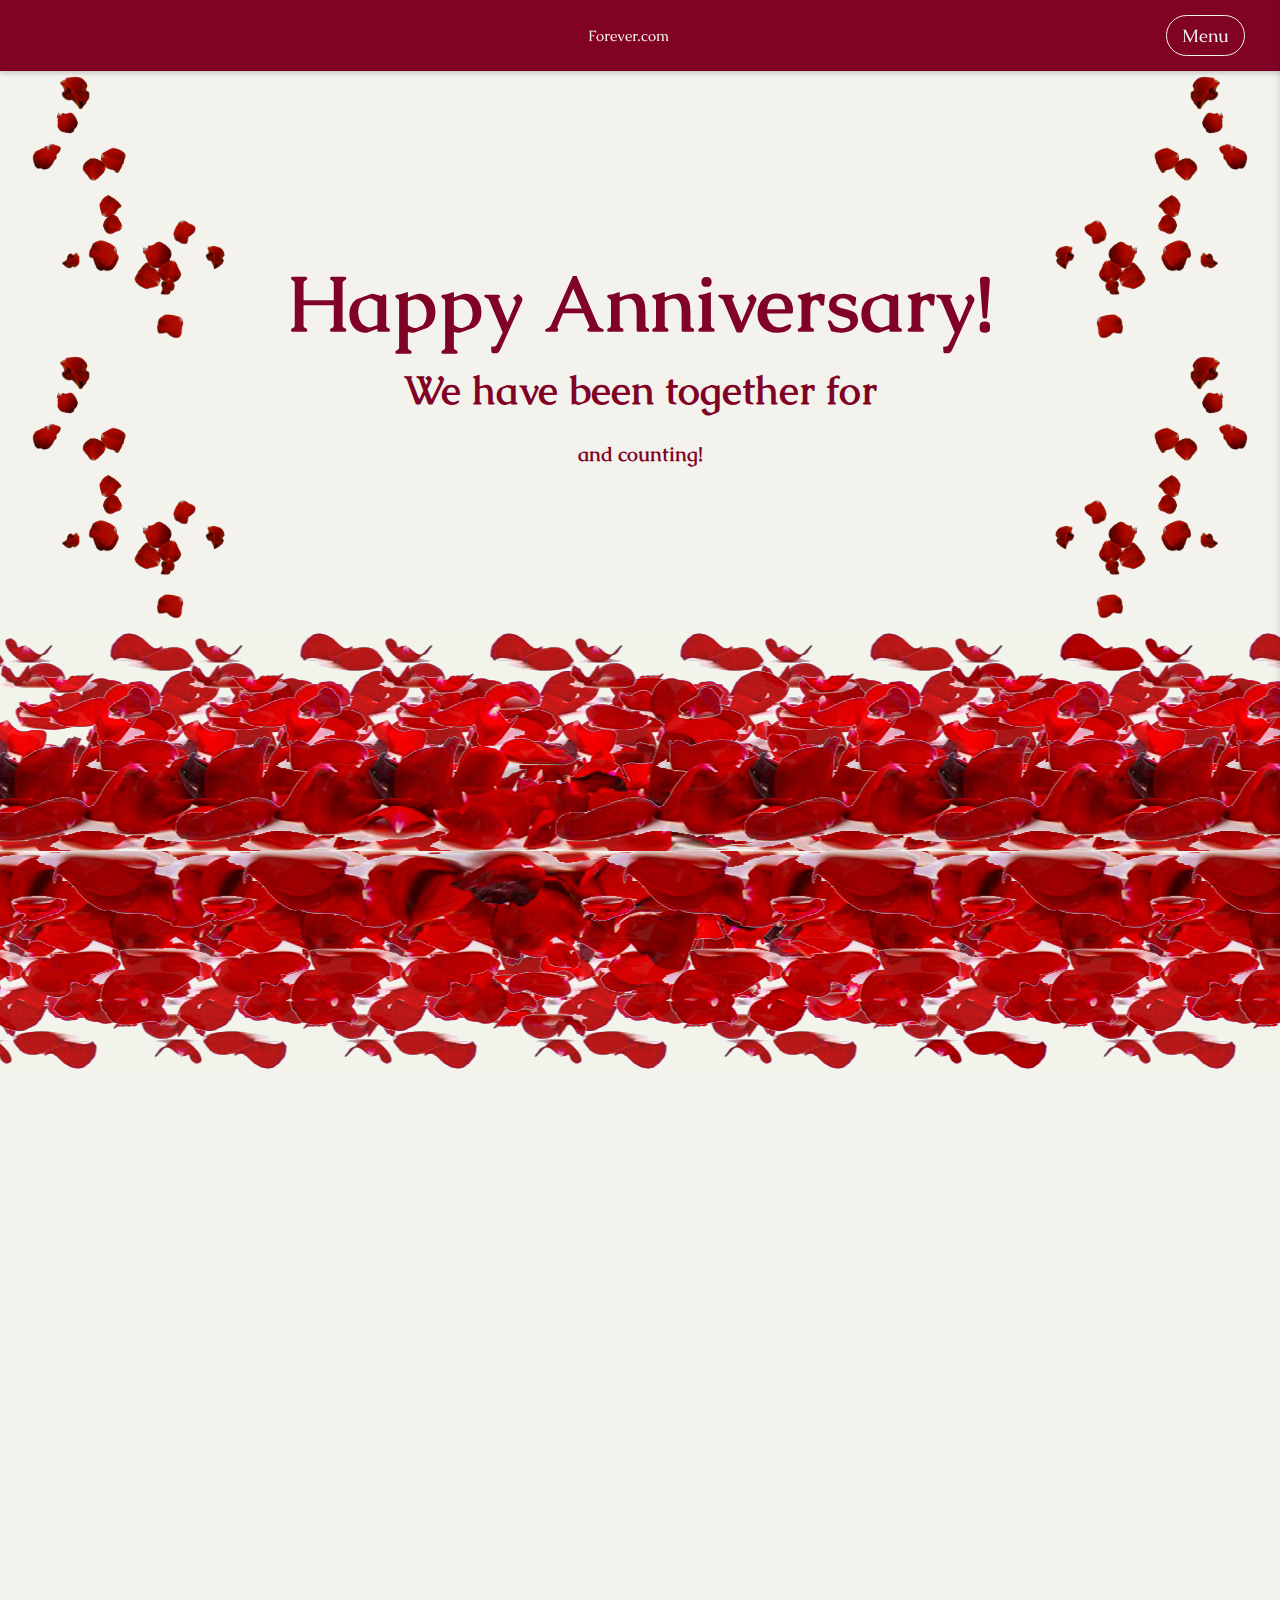
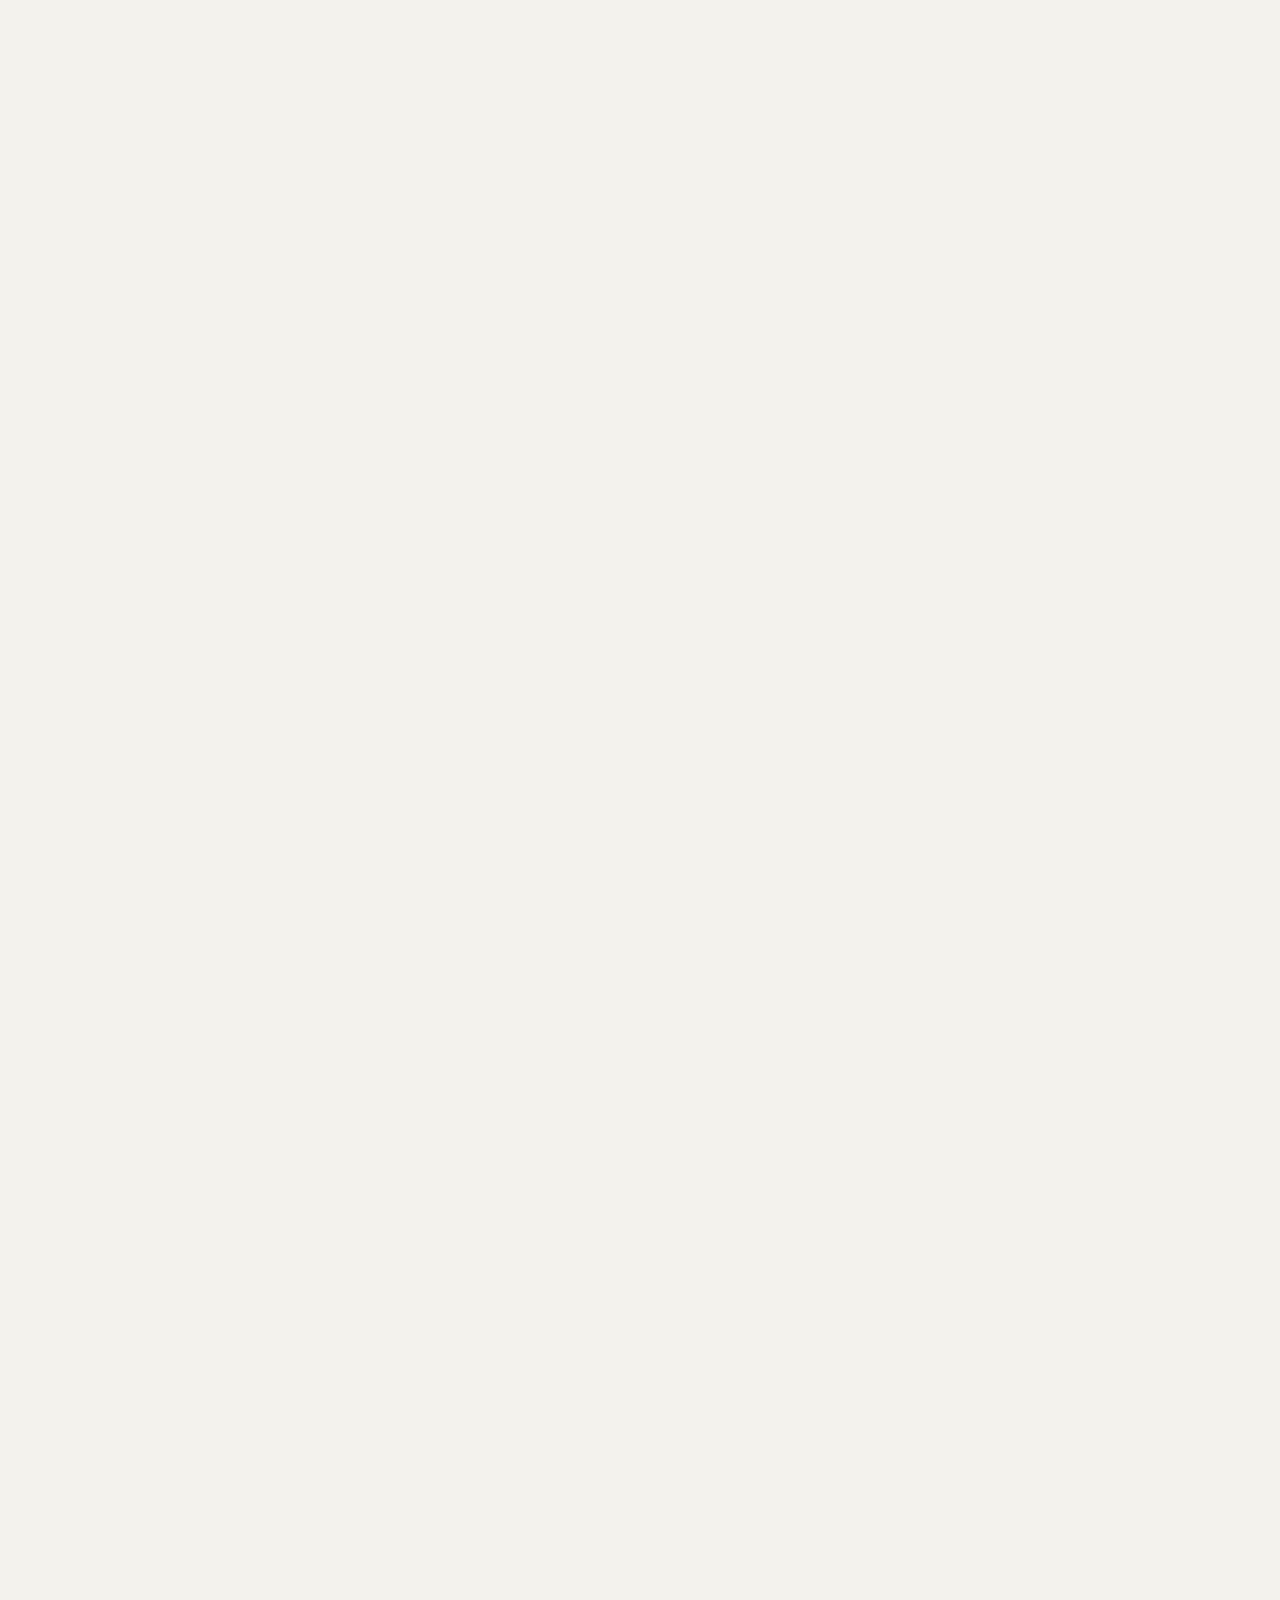
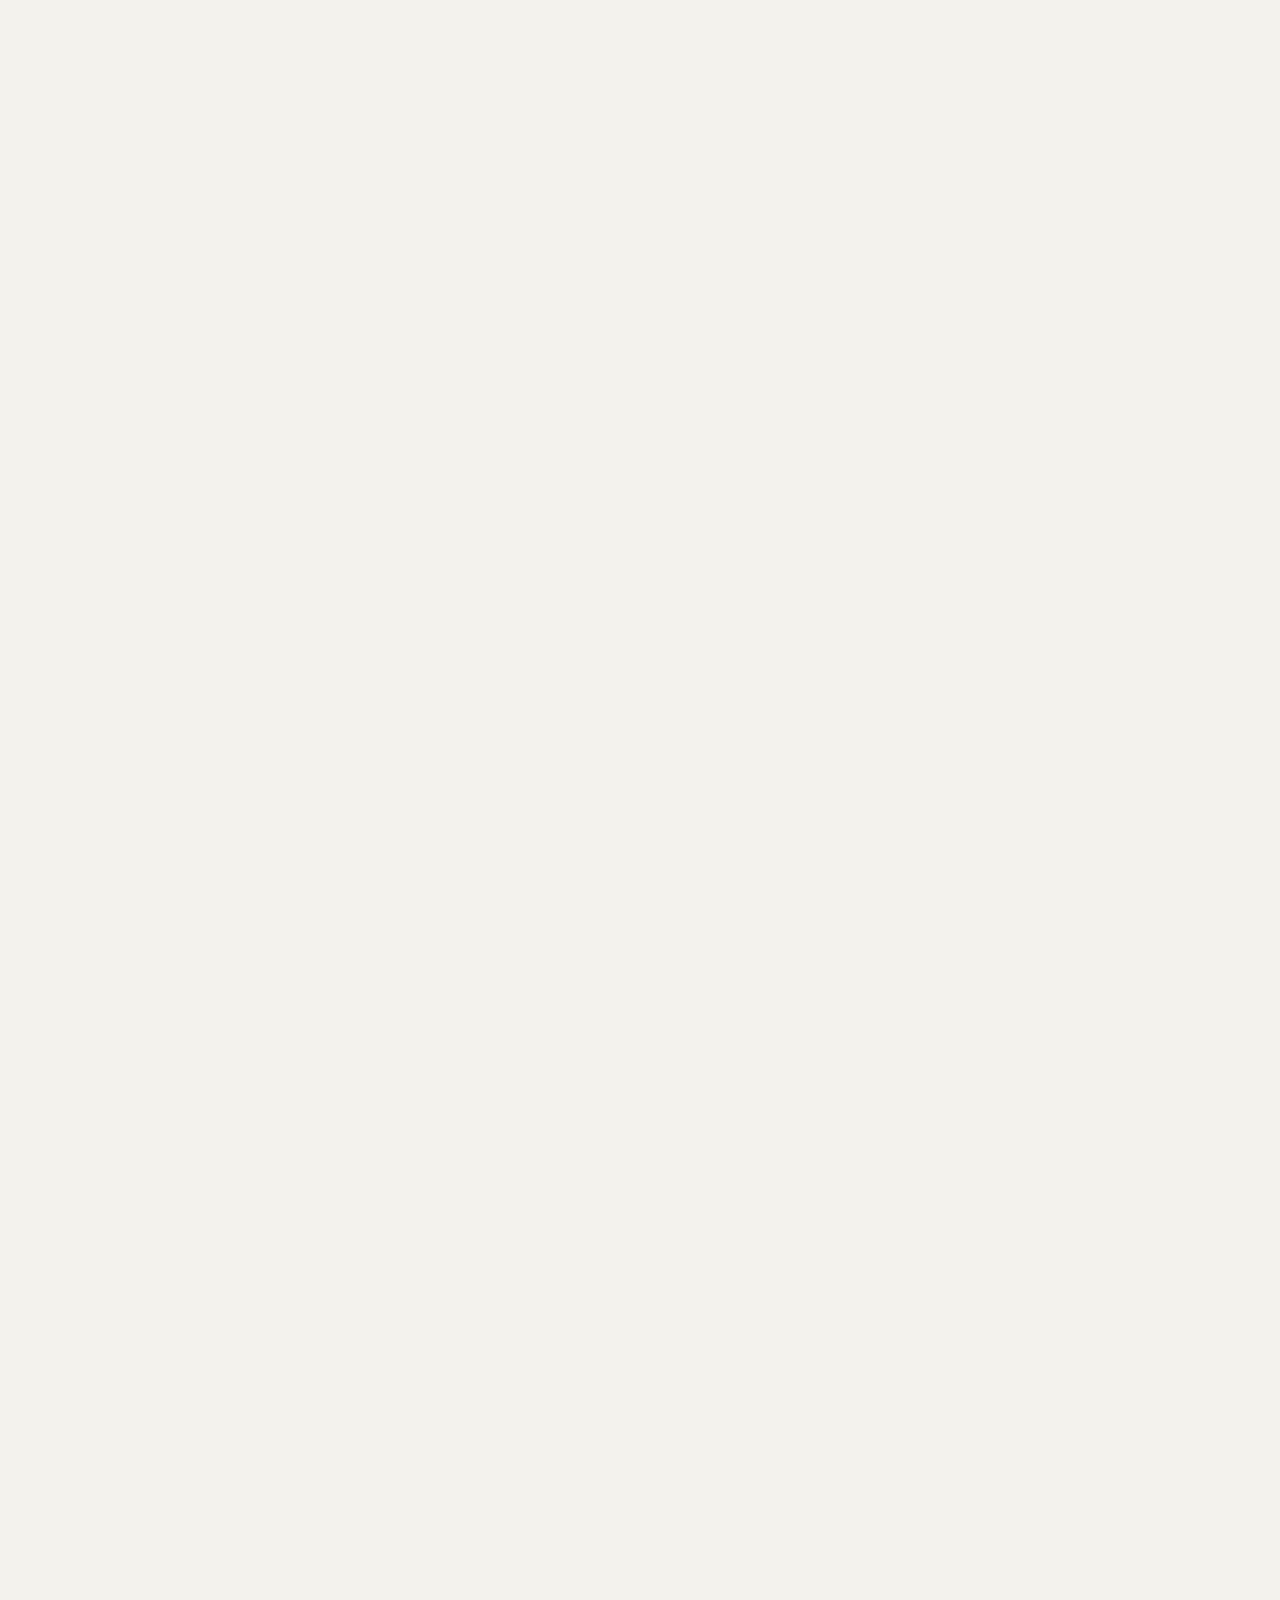
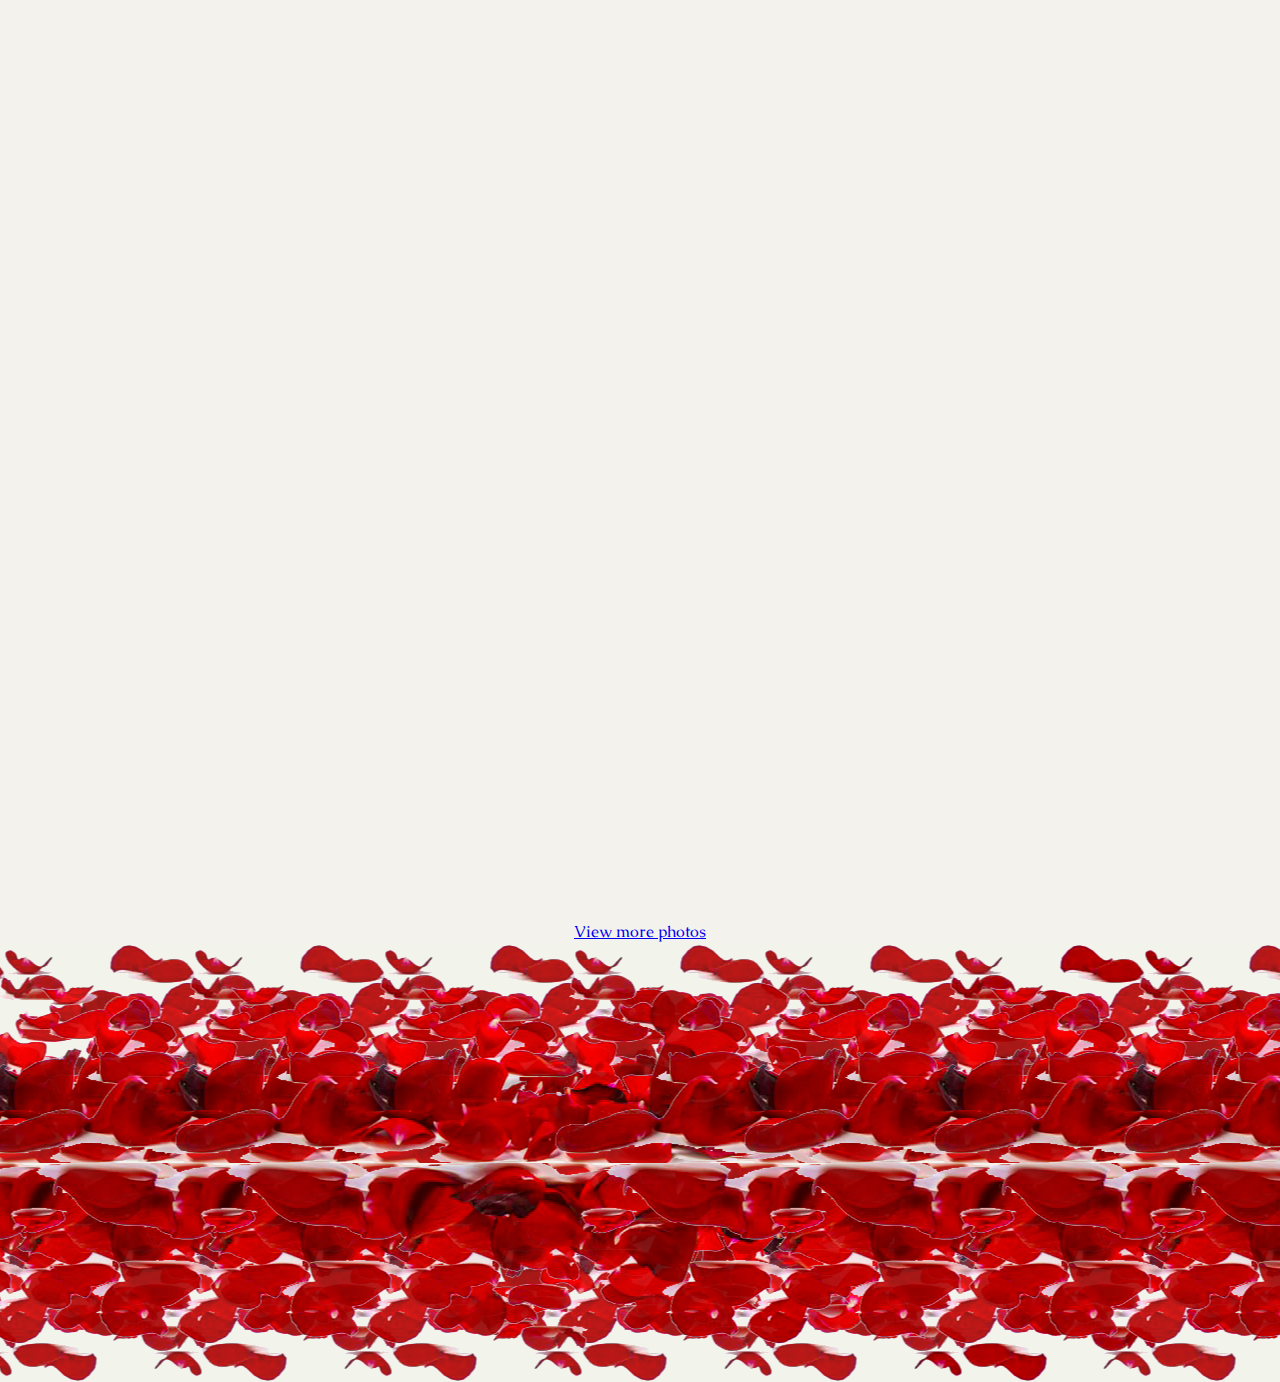
<file: index.html>
<!DOCTYPE html>
<html lang="en">
<head>
  <meta charset="UTF-8">
  <meta name="viewport" content="width=device-width, initial-scale=1.0">
  <title>Happy Anniversary</title>
  <link rel="stylesheet" href="styles.css">
</head>




<body>
  <!-- Header -->
  <header>
    <div class="site-title">Forever.com</div>
    <button class="menu-btn" onclick="openSidebar()">Menu</button>
  </header>


  <!-- Sidebar -->
  <div id="sidebar" class="sidebar">
    <button class="close-btn" onclick="closeSidebar()">Close</button>
        <div class="sidebar-links">
        <a href="index.html">Home</a>
        <a href="playlist.html">Playlist</a>
        <a href="gallery.html">Gallery</a>
        <a href="coupons.html">Coupons</a>
        <a href="messages.html">Messages</a>
    </div>
  </div>


 
    <!-- Overlay -->
    <div id="overlay" class="overlay" onclick="closeSidebar()"></div>






  <main class="content">
  <div class="left">
    <img src="images/Red-Rose-Petals-PNG-Image-File-left.png" alt="Petals left" class="petals-left">
    <img src="images/Red-Rose-Petals-PNG-Image-File-left.png" alt="Petals left" class="petals-left">


  </div>
    <div class="text">
      <h1>Happy Anniversary!</h1>
      <h2>We have been together for</h2>
        <div class="middle-counter">
        <div class="countdown" id="countupTimer">
            <div id="days"></div>
            <div id="hours"></div>
            <div id="minutes"></div>
            <div id="seconds"></div>
            <h3>and counting!</h3>
        </div>
      </div>      
    </div>
    <div class="right">
      <img src="images/Red-Rose-Petals-PNG-Image-File.png" alt="Petals right" class="petals-right">
      <img src="images/Red-Rose-Petals-PNG-Image-File.png" alt="Petals right" class="petals-right">
    </div>
  </main>


<footer></footer>


 <!-- Section 1: Image on Left, Text on Right -->
<div class="info-section">
    <img src="images/IMG_5337.JPEG" alt="A Beautiful Moment" class="info-image">
    <div class="info-text">
      <h2>Once upon a time,</h2>
      <p>
        a boy and a girl started their first year of high school, unaware of the journey that awaited them. The boy would often see the girl in the hallways, outside of class, and every time he did, he admired her beauty and wished for a chance to talk to her. 
        He wanted nothing more than to be close to her, even if just for a moment.
        Luckily for him, his childhood friend, Ashley, happened to be close friends with this girl. Subtly, without revealing his massive crush, he would ask Ashley about her, what she liked, what she did for fun. Every little detail about her fascinated him. 
        She was smart, beautiful, and, to his surprise, she played basketball just like him. But then, one day, Ashley mentioned something that made his heart race, this girl also loved a show that he was completely obsessed with.
        From that moment, he knew he had to talk to her.
        
      </p>
    </div>


</div>


<!-- Section 2: Image on Right, Text on Left -->
<div class="info-section reverse">
    <img src="images/IMG_9174card.JPG" alt="A Beautiful Moment" class="info-image">
    <div class="info-text">
      <p>
        But patience was key. He had to wait for his time.
        Then, one day, it finally happened, his time had come.
        In his second semester of English class, fate rewarded him. 
        For the first time ever, they were in the same class. He was determined to sit near her, but when he got to class his friends and her friend all sat together since they all went to elementary together. 
        Still, he found a seat as close as possible, just to be near her. During that English class, he tried his best to impress this girl. He thought of many ways of trying to impress her, and one day he found the perfect thing to say to catch her interest, he asked the teacher “Ms Daniel, could we read the book called avatar the last airbender based of the show”. He made sure to say that when the girl was around, He hoped it would spark something between them. 
        What he didn't know was that it actually would. 
              </p>
    </div>
</div>

<div class="info-section">
  <img src="images/IMG_5666.JPG" alt="A Beautiful Moment" class="info-image">
  <div class="info-text">
    <h2>Two Years Later</h2>
    <p>
      The boy this year was taking all science courses as that's what he enjoys doing, and the girl had followed more of the political path of wanting to become a lawyer. They crossed paths in the hallways from time to time, the girl noticing how much more athletic the boy had become, while the boy still saw her as the most beautiful girl in the school. But they still barely talked.
Until something unexpected happened.
One day, out of nowhere, the girl switched into all of his classes. She also found sciences more interesting.
The first class she had with him was chemistry class and not only was she in his class—she sat right beside him. It was a miracle
    </p>
  </div>
</div>


<!-- Section 2: Image on Right, Text on Left -->
<div class="info-section reverse">
  <img src="images/IMG_4078.jpg" alt="A Beautiful Moment" class="info-image">
  <div class="info-text">
    <p>
      This chemistry class was small, the perfect opportunity for him to impress her. He thought he could help her with the work, maybe show off a little. But he soon realized something, she was a genius. Before he could even offer to help on the assignment, she said she had already finished the assignment, the boy was amazed. But then… he noticed something.
      She was watching the show that he loved, The very same one that he brought up in grade 9. 
      HIS EYES GREW, he was in awe, such a smart beautiful girl sitting beside him watching the show he loves in class, 
      he immediately said acting like he didn’t already know, "Wait… you like that show? That’s my all-time favourite!" and she said “hehe yeah me too” and offered him one of her AirPods, 
      and boom the talking has begun and this became his favourite class ever.
          </p>
  </div>
</div>

<div class="info-section">
  <img src="images/IMG_8609.JPG" alt="A Beautiful Moment" class="info-image">
  <div class="info-text">
    <p>
From that day on, they talked every single day. Being in all of the same classes meant they spent nearly every moment together, and soon, their conversations went beyond school. They talked outside of class, after school, and late into the night. Their connection grew stronger with each passing day.  They loved talking to each other, so their playful conversations turned into flirting and flirting turned into dates.
 They knew they were perfect for each other, so the boy asked her <span id="whole"> </span> ago if he could be her boyfriend, and thankfully she said yes and they have been together since.

    </p>
  </div>
</div>

<div class="info-section">
  <div class="end-text">
    <p>
      Every second I spend with you it makes me realize how fortunate and grateful I am to have you in my life. It’s crazy to think about how far we’ve come, from barely speaking in the hallways to spending every moment together and how this website timer will go on forever hehe. 
      I know that no matter where life takes us, we will always have each other. That’s why I made this website, so we can look back, 
      see how our story started, cherish every moment that brought us here, and keep a piece of each other wherever we go. And, of course, to celebrate three amazing years together. I love you soo muchh. Here's to us. Forever and always.
    </p>
  </div>
</div>

<div class="info-section">
  <img src="images/IMG_1567.jpg" alt="A Beautiful Moment" class="bottom-image">
  <div class="info-text">
  </div>
  <img src="images/DSCF2641 2lol.JPG" alt="A Beautiful Moment" class="bottom-image">
</div>




<a href="https://www.icloud.com/sharedalbum/#B1x5qXGF1Gauasp;22154E71-22F7-4418-B85C-9F52313DC5D9">View more photos</a>
<!-- Image Stack Effect -->


<footer></footer>


  <!-- Script -->
<script src="script.js"></script>


</body>
</html>
</file>
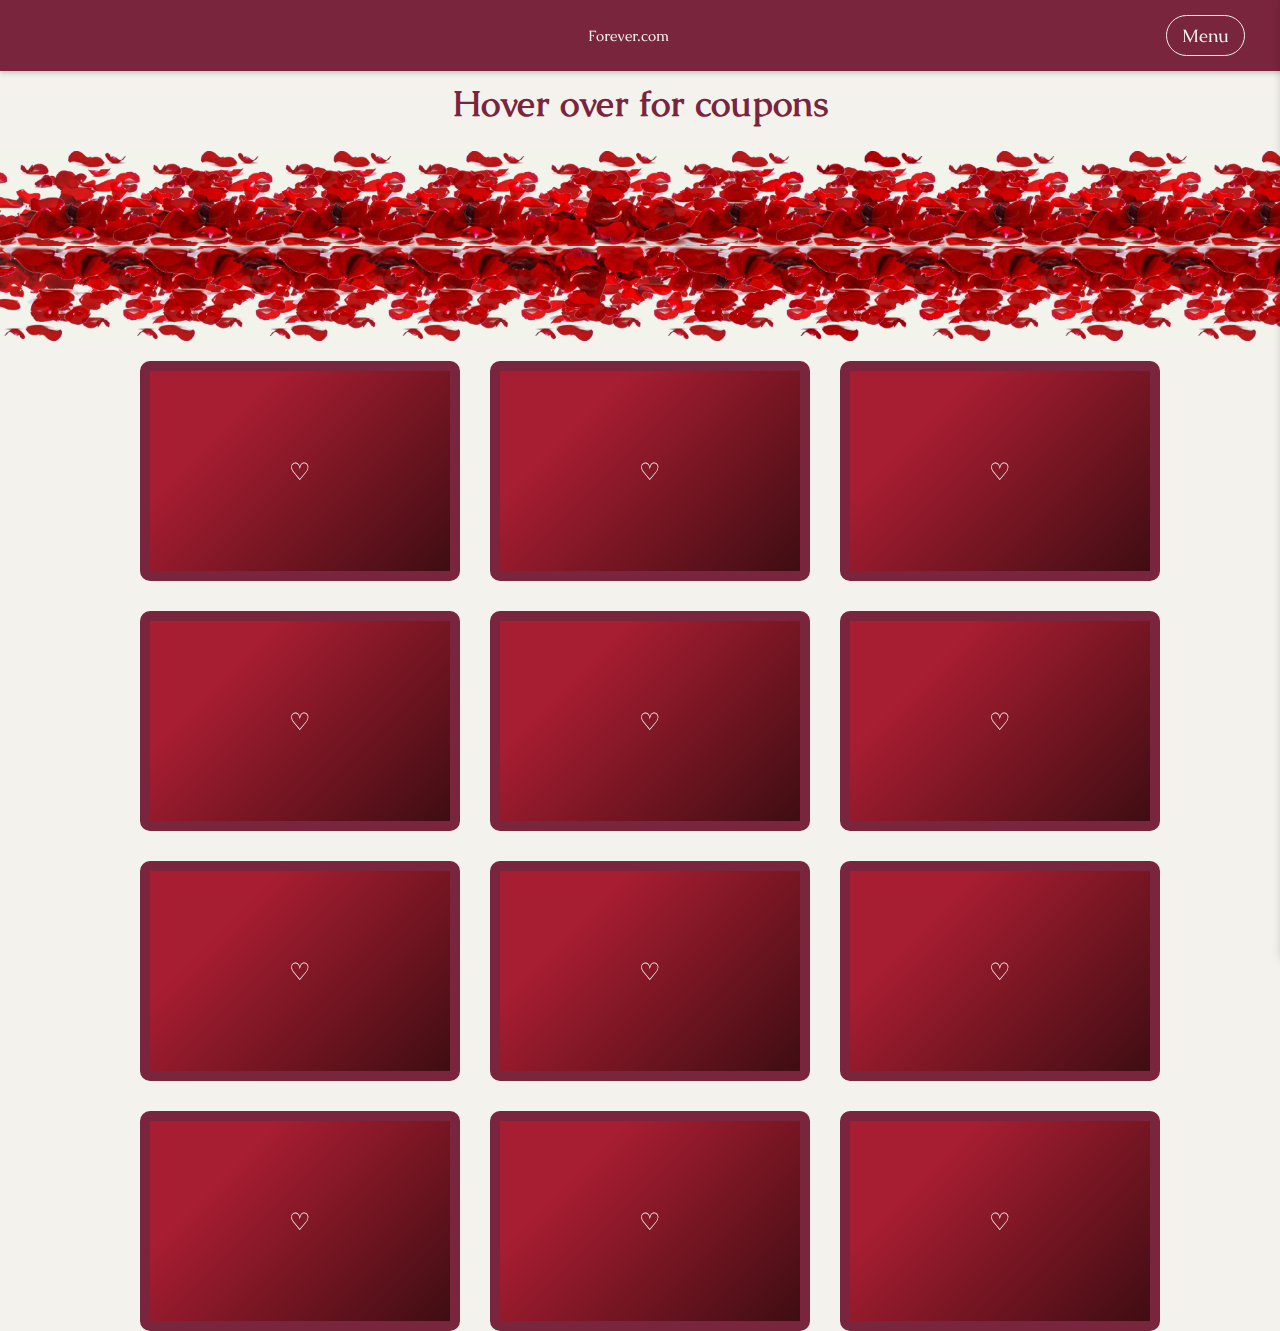
<file: coupons.html>
<!DOCTYPE html>
<html lang="en">
<head>
    <meta charset="UTF-8">
    <meta name="viewport" content="width=device-width, initial-scale=1.0">
    <title>Coupons</title>
    <link rel="stylesheet" href="coupon-styles.css">
</head>
<body>

  <!-- Header -->
  <header>
    <div class="site-title">Forever.com</div>
    <button class="menu-btn" onclick="openSidebar()">Menu</button>
  </header>

  <!-- Sidebar -->
  <div id="sidebar" class="sidebar">
    <button class="close-btn" onclick="closeSidebar()">Close</button>
    <div class="sidebar-links">
        <a href="index.html">Home</a>
        <a href="playlist.html">Playlist</a>
        <a href="gallery.html">Gallery</a>
        <a href="coupons.html">Coupons</a>
        <a href="messages.html">Messages</a>
    </div>
  </div>

  <h1>Hover over for coupons</h1>
  <footer>
  </footer>

  <!-- Cards Grid Container -->
  <div class="cards-container">
    <div class="card">
      <div class="card-inner">
        <div class="card-front">
          <p>♡</p>
        </div>
        <div class="card-back">
          <p>Discount 10%</p>
        </div>
      </div>
    </div>

    <div class="card">
      <div class="card-inner">
        <div class="card-front">
          <p>♡</p>
        </div>
        <div class="card-back">
          <p>Discount 20%</p>
        </div>
      </div>
    </div>

    <div class="card">
      <div class="card-inner">
        <div class="card-front">
          <p>♡</p>
        </div>
        <div class="card-back">
          <p>Free Shipping</p>
        </div>
      </div>
    </div>

    <div class="card">
      <div class="card-inner">
        <div class="card-front">
          <p>♡</p>
        </div>
        <div class="card-back">
          <p>Buy 1 Get 1</p>
        </div>
      </div>
    </div>

    <div class="card">
      <div class="card-inner">
        <div class="card-front">
          <p>♡</p>
        </div>
        <div class="card-back">
          <p>25% Off</p>
        </div>
      </div>
    </div>


    
    <div class="card">
      <div class="card-inner">
        <div class="card-front">
          <p>♡</p>
        </div>
        <div class="card-back">
          <p>25% Off</p>
        </div>
      </div>
    </div>

    
    <div class="card">
      <div class="card-inner">
        <div class="card-front">
          <p>♡</p>
        </div>
        <div class="card-back">
          <p>25% Off</p>
        </div>
      </div>
    </div>

    
    <div class="card">
      <div class="card-inner">
        <div class="card-front">
          <p>♡</p>
        </div>
        <div class="card-back">
          <p>25% Off</p>
        </div>
      </div>
    </div>

    
    <div class="card">
      <div class="card-inner">
        <div class="card-front">
          <p>♡</p>
        </div>
        <div class="card-back">
          <p>25% Off</p>
        </div>
      </div>
    </div>

    
    <div class="card">
      <div class="card-inner">
        <div class="card-front">
          <p>♡</p>
        </div>
        <div class="card-back">
          <p>25% Off</p>
        </div>
      </div>
    </div>

    
    <div class="card">
      <div class="card-inner">
        <div class="card-front">
          <p>♡</p>
        </div>
        <div class="card-back">
          <p>25% Off</p>
        </div>
      </div>
    </div>

    <div class="card">
      <div class="card-inner">
        <div class="card-front">
          <p>♡</p>
        </div>
        <div class="card-back">
          <p>Exclusive Deal</p>
        </div>
      </div>
    </div>
  </div>

  <!-- Overlay -->
  <div id="overlay" class="overlay" onclick="closeSidebar()"></div>



  <script src="script.js"></script>

</body>
</html>
</file>
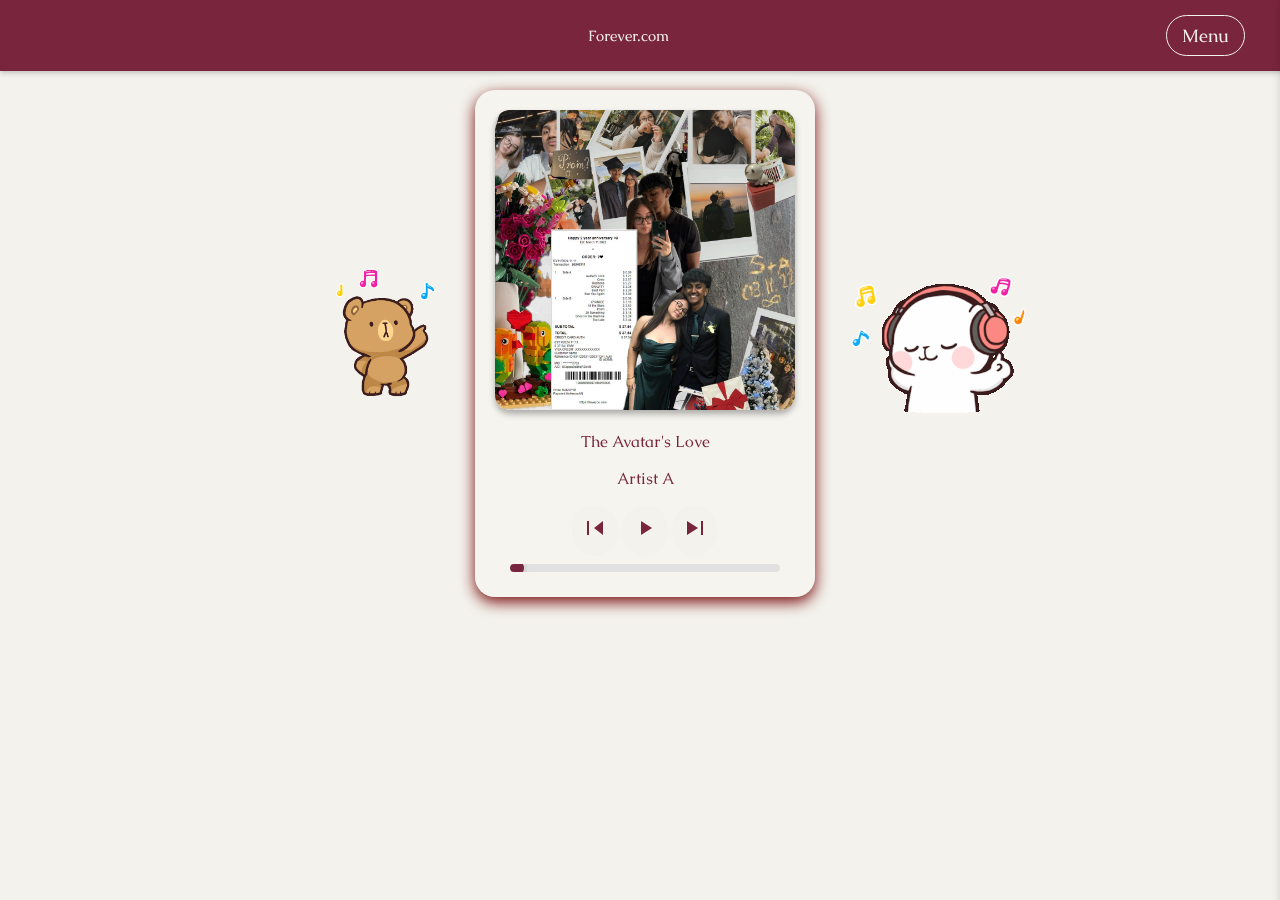
<file: playlistbutton.html>
<!DOCTYPE html>
<html lang="en">
<head>
    <meta charset="UTF-8">
    <meta name="viewport" content="width=device-width, initial-scale=1.0">
    <title>Document</title>
    <link rel="stylesheet" href="music_styles.css">
</head>


<body>

    
  <!-- Header -->
  <header>
    <div class="site-title">Forever.com</div>
    <button class="menu-btn" onclick="openSidebar()">Menu</button>
  </header>

  <!-- Sidebar -->
  <div id="sidebar" class="sidebar">
    <button class="close-btn" onclick="closeSidebar()">Close</button>
        <div class="sidebar-links">
        <a href="index.html">Home</a>
        <a href="playlist.html">Playlist</a>
        <a href="gallery.html">Gallery</a>
        <a href="coupons.html">Coupons</a>
        <a href="messages.html">Messages</a>
    </div>
  </div>

    <main class="content">

    <img src="images/dance.gif" alt="dance" class="gif1">

    <div class="music-player">
        <div class="album-art">
            <img id="coverImage" src="images/cover.jpg" alt="Album Art">
        </div>
        <div class="song-info">
            <p id="songTitle">Select a song</p>
            <p id="artistName">Artist Name</p>
        </div>
        <audio id="audioPlayer" src=""></audio>
    
        <div class="controls">
            <button class="music-btn" onclick="prevSong()">
                <svg xmlns="http://www.w3.org/2000/svg" width="24" height="24" viewBox="0 0 24 24">
                    <path d="M11 12L20 5V19L11 12ZM4 5V19H6V5H4Z"/>
                </svg>
            </button>
    
            <button id="playPauseBtn" class="music-btn" onclick="togglePlay()">
                <svg id="playIcon" xmlns="http://www.w3.org/2000/svg" width="24" height="24" viewBox="0 0 24 24">
                    <path d="M8 5v14l11-7z"/>
                </svg>
                <svg id="pauseIcon" style="display: none;" xmlns="http://www.w3.org/2000/svg" width="24" height="24" viewBox="0 0 24 24">
                    <path d="M6 5h4v14H6zm8 0h4v14h-4z"/>
                </svg>
            </button>
            
            <button class="music-btn" onclick="nextSong()">
                <svg xmlns="http://www.w3.org/2000/svg" width="24" height="24" viewBox="0 0 24 24">
                    <path d="M4 5v14l11-7L4 5zm16 0h-2v14h2V5z"/>
                </svg>
            </button>
        </div>
    
        <input type="range" id="progressBar" value="0">
    </div>

    <img src="images/milk-and-mocha-music.gif" alt="dance" class="gif">


</main>    
    
    <!-- Overlay -->
    <div id="overlay" class="overlay" onclick="closeSidebar()"></div>

    <script src="script.js"></script>

    
</body>
</html>
</file>
<file: styles.css>
@import url('https://fonts.googleapis.com/css2?family=Caudex:wght@400;700&display=swap');

html, body {
  margin: 0;
  padding-left: 0px;
  width: 100%;
  overflow-x: hidden; /* Prevent horizontal scrolling */
}


body {
  margin: 0;
  padding: 0;
  background-color: #F3F2EC;
  color: #800326;
  font-family: 'Caudex', serif;
  text-align: center;
}




header {
background-color: #800326;
color: #F3F2EC;
padding: 15px;
font-size: 15px;
display: flex;
justify-content: space-between;
align-items: center;
position: fixed;
width: 100%;
top: 0; /* Initially visible */
left: 0;
z-index: 1000;
transition: top 0.3s ease-in-out; /* Smooth hide/show transition */
box-shadow: 0 2px 5px rgba(0, 0, 0, 0.2);
}




.header-container {
display: flex;
width: 100%;
justify-content: space-between;
align-items: center;
padding: 0 20px;
}


.site-title {
flex-grow: 1; /* Allows the title to take up space */
text-align: center; /* Centers the text */
margin-left: 75px;
}


.menu-btn {
  border: 1px solid #F3F2EC;
  font-family: 'Caudex', serif;
  border-radius: 100px;
  padding: 8px 15px;
  margin-right: 50px;
  cursor: pointer;
  background: transparent;
  color: #F3F2EC;
  font-size: 18px;
}




.menu-btn:hover {
  background-color: #F3F2EC;
  color: #800326;
}




/* Sidebar */
.sidebar {
  position: fixed;
  top: 0;
  width: 250px;
  height: 100%;
  background-color: #800326;
  color: white;
  box-shadow: 2px 0px 10px rgba(0, 0, 0, 0.2);
  padding-top: 60px;
  right: -250px; /* Initially hidden on the right */
  transition: right 0.4s ease-in-out;
  z-index: 1100;
}


.sidebar a {
  display: block;
  padding: 15px;
  text-decoration: none;
  color: white;
  font-size: 20px;
  font-style: italic;
  transition: 0.3s;
}


.sidebar a:hover {
  background-color: #F3F2EC;
  color: #800326;
}


.sidebar-links {
 padding-top: 20px;
}


/* Close Button - Now Centered */
.close-btn {
  position: absolute;
  top: 20px;
  left: 50%;
  transform: translateX(-50%);
  font-size: 18px;
  cursor: pointer;
  background: none;
  border: 1px solid white;
  padding: 5px 12px;
  border-radius: 100px;
  color: white;
  font-family: 'Caudex', serif;
}


.close-btn:hover {
  background-color: white;
  color: #800326;
}




/* Overlay (Dimming Effect) */
.overlay {
  position: fixed;
  top: 0;
  left: 0;
  width: 100%;
  height: 100%;
  background: rgba(0, 0, 0, 0.5);
  visibility: hidden;
  opacity: 0;
  transition: opacity 0.3s ease-in-out, visibility 0.3s ease-in-out;
  z-index: 1000;
}


/* Active Classes */
.sidebar.show {
  right: 0;
}


.overlay.show {
  visibility: visible;
  opacity: 1;
}



.content {
margin-top: 70px; /* Ensures content starts below the fixed header */
display: flex;
justify-content: center;
align-items: center;
gap: 20px;
}



h1 {
  font-size: 78px; /* Adjust size as needed */
  margin-bottom: 10px;
  margin-top: 40px;
  text-align: center;
  white-space: nowrap; /* Prevents the text from breaking into two lines */
  overflow: hidden; /* Prevents content overflow */
  text-overflow: ellipsis; /* Ensures overflow is handled gracefully */
  width: 100%; /* Ensures it spans full width */
  display: flex;
  justify-content: center;
  align-items: center;
}


h2 {
  font-size: 40px;
  margin-bottom: 5px;
  margin-top: 5px;
}


h3 {
  font-size: 20px;
  margin-top: 20px;
}


.middle-counter {
display: flex;
justify-content: center;
align-items: center;
}




.countdown {
font-size: 100px; /* Increase base font size */
text-align: center;
display: flex;
flex-direction: column; /* Stack items in a column */
font-weight: bold; /* Make text bold */
}


.countdown div {
font-size: 59px; /* Increase font size for each row */
color: #800326; /* Match the theme color */
text-align: left;
}


.petals-left {
width: 275px;}


.petals-right {
width: 275px;}




footer {
  background-image: url('images/test4.png'); /* Replace with your image URL */
  background-size:auto; /* Ensures the image covers the footer */
  background-position: center; /* Centers the image */
  height: 400px; /* Adjust as needed */
  color: white; /* Ensures text is visible */
  text-align: center;
  padding: 20px;
  transition: opacity 0.6s ease-out;

}

/* When hidden, make footer disappear */
footer.hidden {
  opacity: 0;
  pointer-events: none; /* Prevents interactions when hidden */
}






/* Default Layout: Image on Left, Text on Right */
.info-section {
    display: flex;
    align-items: center;
    justify-content: center;
    padding: 80px 50px;
    background-color: #F3F2EC;
    gap: 100px;
}


.info-image {
    width: 400px;
    height: auto;
    border-radius: 15px;
    object-fit: cover;
}


.info-text {
    text-align: right;
    max-width: 600px;
    color: #800326;
    font-size: 20px;
    line-height: 1.6;
}


.end-text {
  text-align: center;
  max-width: 600px;
  color: #800326;
  font-size: 20px;
  line-height: 1.6;
}

.info-text h2 {
    font-size: 28px;
    color: #800326;
    margin-bottom: 20px;
}


/* Reverse Layout: Switch text and image order */
.info-section.reverse {
    flex-direction: row-reverse; /* Flip layout */
}


.info-section.reverse .info-text {
    text-align: left; /* Align text to the left */
}


/* Initially hide images */
.info-image {
width: 400px;
height: auto;
border-radius: 100px;
object-fit: cover;
}



/* Initially hide images */
.bottom-image {
  width: 400px;
  height: 500px;
  border-radius: 100px;
  object-fit: cover;
  }


/* Initially hidden */
.bottom-image,
.end-text,
.info-image,
.info-text {
opacity: 0; /* Start fully invisible */
transform: translateY(50px); /* Move slightly down */
transition: opacity 0.6s ease-out, transform 0.6s ease-out;
}


/* When they become visible */
.bottom-image.show,
.end-text.show,
.info-image.show,
.info-text.show {
opacity: 1; /* Fully visible */
transform: translateY(0); /* Move back to position */
}



/* Mobile adjustments for screens smaller than 768px */
@media (max-width: 768px) {

  /* Adjust content layout */
  .content {
      flex-direction: column;
      align-items: center;
      text-align: center;
      gap: 10px;
  }

  /* Resize title and countdown text */
  h1 {
      font-size: 40px; /* Reduce size */
  }

  h2 {
      font-size: 30px;
  }

  .countdown div {
      font-size: 40px; /* Scale down */
  }

  /* Resize petal images */
  .petals-left, .petals-right {
      width: 50%;
      max-width: 150px;
  }

 

  /* Make the info sections stack */
  .info-section,
  .info-section.reverse {
      flex-direction: column;
      text-align: center;
      gap: 30px;
      padding: 40px 20px; /* Reduce padding */
  }

  .info-image {
      width: 80%; /* Make images scale well */
      max-width: 300px; /* Prevent them from getting too large */
  }

  .info-text {
      text-align: center;
      max-width: 90%;
  }

  .end-text {
    text-align: center;
    max-width: 90%;
  }


}
</file>
<file: coupon-styles.css>
@import url('https://fonts.googleapis.com/css2?family=Caudex:wght@400;700&display=swap');

body {
    margin: 0;
    padding: 0;
    background-color: #F3F2EC;
    color: #79253D;
    font-family: 'Caudex', serif;
    text-align: center;
  }
  
header {
    background-color: #79253D;
    color: #F3F2EC;
    padding: 15px;
    font-size: 15px;
    display: flex;
    justify-content: space-between;
    align-items: center;
    position: fixed;
    width: 100%;
    top: 0; /* Initially visible */
    left: 0;
    z-index: 1000;
    transition: top 0.3s ease-in-out; /* Smooth hide/show transition */
    box-shadow: 0 2px 5px rgba(0, 0, 0, 0.2);
    }
    
    
    .header-container {
    display: flex;
    width: 100%;
    justify-content: space-between;
    align-items: center;
    padding: 0 20px;
    }
    
    .site-title {
    flex-grow: 1; /* Allows the title to take up space */
    text-align: center; /* Centers the text */
    margin-left: 75px;
    }
    
    .menu-btn {
      border: 1px solid #F3F2EC;
      font-family: 'Caudex', serif;
      border-radius: 100px;
      padding: 8px 15px;
      margin-right: 50px;
      cursor: pointer;
      background: transparent;
      color: #F3F2EC;
      font-size: 18px;
    }
    
    
    .menu-btn:hover {
      background-color: #F3F2EC;
      color: #79253D;
    }
    
    
    /* Sidebar */
    .sidebar {
      position: fixed;
      top: 0;
      width: 250px;
      height: 100%;
      background-color: #79253D;
      color: white;
      box-shadow: 2px 0px 10px rgba(0, 0, 0, 0.2);
      padding-top: 60px;
      right: -250px; /* Initially hidden on the right */
      transition: right 0.4s ease-in-out;
      z-index: 1100;
    }
    
    .sidebar a {
      display: block;
      padding: 15px;
      text-decoration: none;
      color: white;
      font-size: 20px;
      font-style: italic;
      transition: 0.3s;
    }
    
    .sidebar a:hover {
      background-color: #F3F2EC;
      color: #79253D;
    }
    
    .sidebar-links {
     padding-top: 20px;
    }
    
    /* Close Button - Now Centered */
    .close-btn {
      position: absolute;
      top: 20px;
      left: 50%;
      transform: translateX(-50%);
      font-size: 18px;
      cursor: pointer;
      background: none;
      border: 1px solid white;
      padding: 5px 12px;
      border-radius: 100px;
      color: white;
      font-family: 'Caudex', serif;
    }
    
    .close-btn:hover {
      background-color: white;
      color: #79253D;
    }
    
    
    /* Overlay (Dimming Effect) */
    .overlay {
      position: fixed;
      top: 0;
      left: 0;
      width: 100%;
      height: 100%;
      background: rgba(0, 0, 0, 0.5);
      visibility: hidden;
      opacity: 0;
      transition: opacity 0.3s ease-in-out, visibility 0.3s ease-in-out;
      z-index: 1000;
    }
    
    /* Active Classes */
    .sidebar.show {
      right: 0;
    }
    
    .overlay.show {
      visibility: visible;
      opacity: 1;
    }
    
    

h1 {
  font-size: 36px;
  margin-top: 80px;
  text-align: center;
}

/* Grid Layout for Cards */
.cards-container {
  display: grid;
  grid-template-columns: repeat(3, 1fr); /* Three columns */
  gap: 50px;
  padding: 20px;
  max-width: 1000px;
  margin: 0 auto;
  
}

/* Flip Card Styles */
.card {
  width: 300px;
  height: 200px;
  perspective: 1000px;
}

.card-inner {
  width: 100%;
  height: 100%;
  position: relative;
  transform-style: preserve-3d;
  transition: transform 0.999s;
}
.card:hover .card-inner,
.card:active .card-inner {
    transform: rotateY(180deg);
}

.card-front,
.card-back {
  position: absolute;
  width: 100%;
  height: 100%;
  backface-visibility: hidden;
}

.card-front {
  background-color: #3f0d12;
  background-image: linear-gradient(315deg, #3f0d12 0%, #a71d31 74%);

  color: #fff;
  display: flex;
  align-items: center;
  border: 10px solid#79253D;
  border-radius: 10px;
  justify-content: center;
  font-size: 24px;
  transform: rotateY(0deg);
}

.card-back {
  background-color: #F3F2EC;
  color: #79253D;
  display: flex;
  align-items: center;
  border: 10px solid #79253D;
  border-radius: 10px;
  justify-content: center;
  font-size: 24px;
  transform: rotateY(180deg);
}

/* Responsive Design */
@media (max-width: 900px) {
  .cards-container {
    grid-template-columns: repeat(2, 1fr);
  }
}

@media (max-width: 600px) {
  .cards-container {
    grid-template-columns: repeat(1, 1fr);
  }
}


footer {
    background-image: url('images/test3.png'); /* Replace with your image URL */
    background-size: cover; /* Ensures the image covers the footer */
    background-position: center; /* Centers the image */
    height: 150px; /* Adjust as needed */
    color: white; /* Ensures text is visible */
    text-align: center;
    padding: 20px;
}
</file>
<file: music_styles.css>
@import url('https://fonts.googleapis.com/css2?family=Caudex:wght@400;700&display=swap');

body {
  margin: 0;
  padding: 0;
  background-color: #F3F2EC;
  color: #79253D;
  font-family: 'Caudex', serif;
  text-align: center;
}

header {
background-color: #79253D;
color: #F3F2EC;
padding: 15px;
font-size: 15px;
display: flex;
justify-content: space-between;
align-items: center;
position: fixed;
width: 100%;
top: 0; /* Initially visible */
left: 0;
z-index: 1000;
transition: top 0.3s ease-in-out; /* Smooth hide/show transition */
box-shadow: 0 2px 5px rgba(0, 0, 0, 0.2);
}


.header-container {
display: flex;
width: 100%;
justify-content: space-between;
align-items: center;
padding: 0 20px;
}

.site-title {
flex-grow: 1; /* Allows the title to take up space */
text-align: center; /* Centers the text */
margin-left: 75px;
}

.menu-btn {
  border: 1px solid #F3F2EC;
  font-family: 'Caudex', serif;
  border-radius: 100px;
  padding: 8px 15px;
  margin-right: 50px;
  cursor: pointer;
  background: transparent;
  color: #F3F2EC;
  font-size: 18px;
}


.menu-btn:hover {
  background-color: #F3F2EC;
  color: #79253D;
}


/* Sidebar */
.sidebar {
  position: fixed;
  top: 0;
  width: 250px;
  height: 100%;
  background-color: #79253D;
  color: white;
  box-shadow: 2px 0px 10px rgba(0, 0, 0, 0.2);
  padding-top: 60px;
  right: -250px; /* Initially hidden on the right */
  transition: right 0.4s ease-in-out;
  z-index: 1100;
}

.sidebar a {
  display: block;
  padding: 15px;
  text-decoration: none;
  color: white;
  font-size: 20px;
  font-style: italic;
  transition: 0.3s;
}

.sidebar a:hover {
  background-color: #F3F2EC;
  color: #79253D;
}

.sidebar-links {
 padding-top: 20px;
}

/* Close Button - Now Centered */
.close-btn {
  position: absolute;
  top: 20px;
  left: 50%;
  transform: translateX(-50%);
  font-size: 18px;
  cursor: pointer;
  background: none;
  border: 1px solid white;
  padding: 5px 12px;
  border-radius: 100px;
  color: white;
  font-family: 'Caudex', serif;
}

.close-btn:hover {
  background-color: white;
  color: #79253D;
}


/* Overlay (Dimming Effect) */
.overlay {
  position: fixed;
  top: 0;
  left: 0;
  width: 100%;
  height: 100%;
  background: rgba(0, 0, 0, 0.5);
  visibility: hidden;
  opacity: 0;
  transition: opacity 0.3s ease-in-out, visibility 0.3s ease-in-out;
  z-index: 1000;
}

/* Active Classes */
.sidebar.show {
  right: 0;
}

.overlay.show {
  visibility: visible;
  opacity: 1;
}



.content {
margin-top: 70px; /* Ensures content starts below the fixed header */
display: flex;
justify-content: center;
align-items: center;
gap: 20px;
}



.gif1{
    width: 100px;
    margin-right: 20px;
    margin-left: 90px;
}

/*----------PLAYLIST-------------------------*/
/*----------PLAYLIST-------------------------*/

.slider {
    position: relative;
    display: flex;
    align-items: center;
    justify-content: center;
}

.wrapper {
    position: relative;
    display: flex;
    transform: rotate3d(0, 1, 0, 30deg);
    transition: all 400ms cubic-bezier(0,0,.58,1);
    transform-origin: center left;
    margin: 0 30px;
}

.record-wrapper {
    transition: all 400ms cubic-bezier(0,0,.58,1);
    transform: translateX(20px);
}

.record-wrapper:after {
    position: absolute;
    content: " ";
    box-shadow: 0 10px 15px 10px #a6a6a6;
    right: 20px;
    bottom: 42px;
    width: 100px;
    max-height: 0px;
    z-index: -2;
    transform: rotate3d(0, 1, 0, 30deg);
    transform-origin: center center;
}

/* Record Case - Fixed Size */
.record-case {
    position: absolute;
    width: 260px;
    height: 260px;
    top: 50px;
    left: -20px;
    background: url('images/.jpg');
    background-size: cover;
    background-position: center center;
    box-shadow: 41px 0px 26px -36px black, 0 8px 6px -6px;
    transition: all 400ms cubic-bezier(0,0,.58,1);
    z-index: 999;
    border-radius: 2px;
}

.image {
    position: relative;
    width: 100%;
    height: 100%;
    background: #fff;
    background: url('images/Black\ Melancholy\ Album\ Cover.png');
    background-size: cover;
    background-position: center center;
    border-radius: 2px;
}


/* Record Vinyl */
.record {
    position: relative;
    margin: 19px auto;
    top: 50px;
    width: 192px;
    height: 192px;
    border-radius: 50%;
    background: 
      linear-gradient(30deg, transparent 40%, rgba(42, 41, 40, .85) 40%) no-repeat 100% 0,
      linear-gradient(60deg, rgba(42, 41, 40, .85) 60%, transparent 60%) no-repeat 0 100%,
      repeating-radial-gradient(#2a2928, #2a2928 2px, #ada9a0 3px, #2a2928 4px);
    background-size: 50% 100%, 100% 50%, 100% 100%;
    transition: all 400ms cubic-bezier(0,0,.58,1);
    z-index: 1;

}

.record:after {
    position: absolute;
    top: 50%;
    left: 50%;
    transform: translateX(-50%) translateY(-50%) rotate(-105deg);
    border: solid 1px #d9a388;
    width: 90px;
    height: 90px;
    border-radius: 50%;
    background: #b5ac9a;
    background: url(images/sidea.jpg);
    background-size: contain;
    background-position: bottom bottom;
    content: '';
}

/* Make Record Come Out Further */
.wrapper:hover .record {
    transform: rotate(150deg); /* More dramatic rotation */
    transition-delay: 200ms;
}

.wrapper:hover {
    transform: rotate3d(0, 0, 0, 30deg);
    transform: translateZ(50px);
    margin: 0 90px; /* Increased margin for a stronger effect */
}

/* Record Wrapper Moves Further */
.wrapper:hover .record-wrapper {
    transform: translateX(300px); /* Moves the record further out */
    transition-delay: 200ms;
}

/* Keep Record Case Fixed (No Stretching) */
.wrapper:hover .record-case {
    transform: none; /* Prevents any changes to its size */
}

.wrapper:hover .record-case .image:before {
    transform: translateX(20px);
}

@keyframes case {
    0% {
        transform: translateX(0px);
    }
    
    30% {
        transform: translateX(10px);
    }
    
    100% {
        transform: translateX(0px); /* Keep it at the original position */
    }
}

@keyframes caseback {
    0% {
        transform: translateX(-20px);
    }
    
    70% {
        transform: translateX(10px);
    }
    
    100% {
        transform: translateX(0px);
    }
}


/* General Music Player Styles */
.music-player {
    width: 300px;
    background: rgba(255, 255, 255, 0.19);
    backdrop-filter: blur(12.9px);
    border-radius: 20px;
    padding: 20px;
    box-shadow: 0px 5px 15px rgb(121, 14, 14);
    text-align: center;
    align-self: center;
    margin-top: 20px ;

}


.album-art img {
    width: 100%;
    border-radius: 15px;
    box-shadow: 0px 4px 6px rgba(0, 0, 0, 0.3);
}


/* Song Information */
.song-info {
    margin: 10px 0;
    font-family: 'Caudex', serif;
    color: #79253D;
    font-size: 16px;
}


/* Buttons */
.music-btn {
    border: 1px solid #F3F2EC;
    font-family: 'Caudex', serif;
    border-radius: 100px;
    padding: 10px;
    cursor: pointer;
    background:#F3F2EC;
    color:  #79253D;
    font-size: 18px;
    transition: all 0.3s ease-in-out;
}


.music-btn:hover {
    background-color: #79253D;
    color: #F3F2EC;
}


/* SVG Icons inside Buttons */
.music-btn svg {
    width: 24px;
    height: 24px;
    fill: currentColor;
}

/* Ensure Play Button Shows First */
.hidden {
    opacity: 0;
    visibility: hidden;
    pointer-events: none;
    transition: opacity 0.2s ease-in-out, visibility 0.2s ease-in-out;
}



/* Style for the progress bar */
#progressBar {
    width: 90%;
    height: 8px;
    -webkit-appearance: none;
    appearance: none;
    background: #e0e0e0; /* Light gray background */
    border-radius: 4px;
    outline: none;
    overflow: hidden;
    cursor: pointer;
    position: relative;
}

/* Custom progress fill */
#progressBar::before {
    content: "";
    width: 0%;
    height: 100%;
    background: #79253D; /* Maroon color */
    position: absolute;
    top: 0;
    left: 0;
    border-radius: 4px;
    transition: width 0.1s linear;
}

/* Custom progress bar track */
#progressBar::-webkit-slider-runnable-track {
    width: 100%;
    height: 8px;
    background: transparent;
    border-radius: 4px;
}

/* Custom progress fill (Chrome & Safari) */
#progressBar::-webkit-slider-thumb {
    -webkit-appearance: none;
    appearance: none;
    width: 14px;
    height: 14px;
    background: #79253D; /* Maroon color */
    border-radius: 50%;
    cursor: pointer;
    margin-top: -3px;
    box-shadow: 0 2px 5px rgba(0, 0, 0, 0.2);
    transition: 0.2s ease-in-out;
}

/* Mozilla Firefox Customization */
#progressBar::-moz-range-track {
    width: 100%;
    height: 8px;
    background: transparent;
    border-radius: 4px;
}

#progressBar::-moz-range-thumb {
    width: 14px;
    height: 14px;
    background: #79253D; /* Maroon color */
    border-radius: 50%;
    cursor: pointer;
    transition: 0.2s ease-in-out;
}

/* Ensure the progress bar fills properly */
#progressBar::-webkit-progress-value {
    background-color: #79253D;
}

#progressBar::-webkit-progress-bar {
    background-color: #e0e0e0;
}



/* Play/Pause Animation */
.playing {
    animation: scaleEffect 1s infinite alternate;
}


@keyframes scaleEffect {
    0% { transform: scale(1); }
    100% { transform: scale(1.1); }
}

.music-info-section {
    display: flex;
    align-items: center;
    justify-content: center;
    padding: 80px 50px;
    background-color: #F3F2EC;
    gap: 100px;
}


.info-text {
    text-align: center;
    max-width: 600px;
    color: #79253D;
    font-size: 20px;
    line-height: 1.6;
}
</file>
